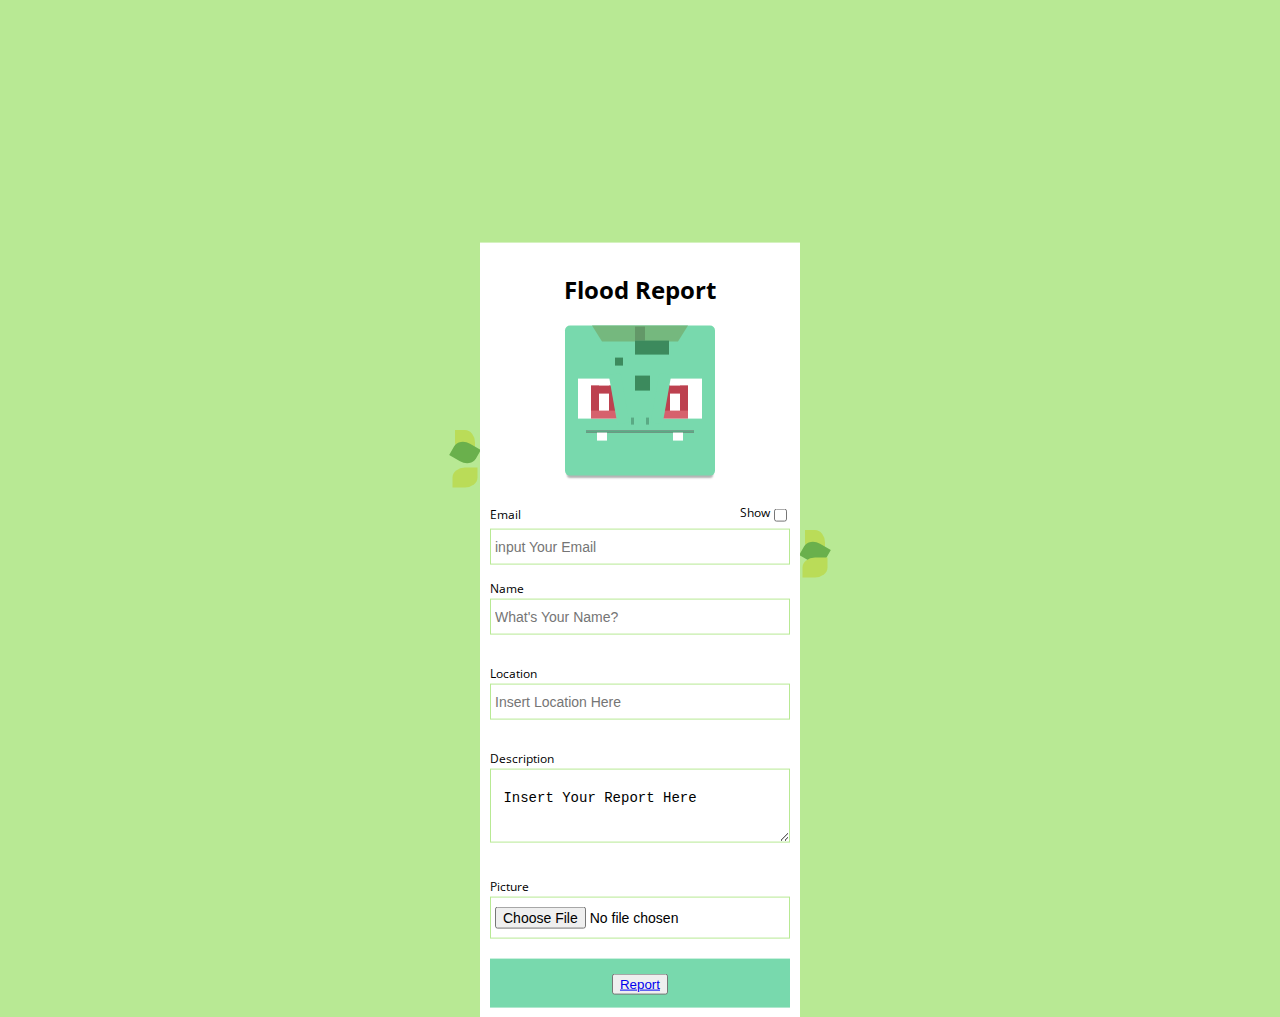
<file: form.html>
<!DOCTYPE html>
<html lang="en">
<head>
    <meta charset="UTF-8">
    <meta http-equiv="X-UA-Compatible" content="IE=edge">
    <meta name="viewport" content="width=device-width, initial-scale=1.0">
    <title>Document</title>
    <link rel="stylesheet" href="./assets/css/form.css">
    <script src="https://cdnjs.cloudflare.com/ajax/libs/jquery/3.4.1/jquery.min.js"></script>
    
</head>
<body>
<div id="hero" class="container">
    <h2 style="text-align: center;"> Flood Report </h2>
  <div class="done">
    Report Sent 
  </div>
  <div class="red">
    <div class="circle">
      <div class="squareC2"></div>
    </div>
  </div>
  <div class="pokemon">
    <div class="top">
      <div class="middle"></div>
    </div>
    <div class="square square1"></div>
    <div class="square square2"></div>
    <div class="square square3"></div>
    <div class="eye eye-left">
      <div class="fix2 f"></div>
      <div class="pupil"></div>
    </div>
    <div class="sleep-eye sleep-eye-left"></div>
    <div class="sleep-eye sleep-eye-right"></div>
    <div class="eye eye-right">
      <div class="fix f"></div>
      <div class="pupil2"></div>
    </div>
    <div class="nose"></div>
    <div class="mouth">
      <div class="teeth"></div>
      <div class="tongue"></div>
    </div>
  </div>
  <p class='pass-text'>Email</p>
  <div class="show"><input class="show" onclick="show()" type="checkbox"><span>Show</span></div>
  <input type="text" class="pass input" id="pass" placeholder="input Your Email">
  <p>Name</p>
  <input type="text" class="email input" placeholder="What's Your Name?">
  <p>Location</p>
  <input type="text" class="email input" placeholder="Insert Location Here">
  <p>Description</p>
  <textarea type="text" class="email input2"> Insert Your Report Here </textarea>
  <p>Picture</p>
  <input type="file" id="texa" class="input" name="picture" accept="image/*" capture="user">

  <div class="button" id="btn"> <button> <a href="#hero">
    Report
    </a>
  </div>
</div>
<div class="leafs">
  <div class="leaf leaf1"></div>
  <div class="leaf leaf2"></div>
  <div class="leaf leaf3"></div>
  
  <div class="leaf leaf4"></div>
  <div class="leaf leaf5"></div>
  <div class="leaf leaf6"></div>
</div>
<script src="./assets/js/form.js"></script>
</body>
</html>
</file>
<file: assets/css/form.css>
@import url('https://fonts.googleapis.com/css?family=Open+Sans&display=swap');


@import url('https://fonts.googleapis.com/css?family=Montserrat:900&display=swap');

body{
  margin:0;
  background-color:#b8e994;
  font-family: 'Open Sans', sans-serif;
}

h1{
  font-family: 'Montserrat', sans-serif;
  color:#27ae60;
  position:absolute;
  top:130px;
  transform:rotate(-90deg);
  display:inline-block;
  margin: auto;
  font-size:20px;
  left:-80px;
}

.container{
  width: 100%;
  max-width:300px;
  margin: auto;
  position:absolute;
  top:70%;
  left:50%;
  transform: translate(-50%, -50%);
  background-color:#fff;
  padding:10px;
  box-shadow: 0 4px 2px -2px rgba(0,0,0,.3);
  z-index:10;
}

.leafs{
  width: 50%;
  max-width:300px;
  margin: auto;
  position:absolute;
  top:50%;
  left:50%;
  transform: translate(-50%, -50%);
  padding:20px;
  z-index:0;
}

.leaf{
  position:absolute;
  width:20px;
  height:25px;
  border-radius:0% 50% 0% 50%;
}

.leaf1{
  top:0px;
  left:-15px;
  background-color:#badc58;
}

.leaf2{
  top:10px;
  left:-15px;
  background-color:#6ab04c;
  transform:rotate(-60deg);
}

.leaf3{
  top:35px;
  left:-15px;
  background-color:#badc58;
  transform:rotate(-90deg);
}

.leaf4{
  top:100px;
  right:-15px;
  background-color:#badc58;
}

.leaf5{
  top:110px;
  right:-15px;
  background-color:#6ab04c;
  transform:rotate(-60deg);
}

.leaf6{
  top:125px;
  right:-15px;
  background-color:#badc58;
  transform:rotate(90deg);
}

.pokemon{
  height:150px;
  width:150px;
  margin:0 auto;
  position:relative;
  border-radius:5px;
  box-shadow: 0 4px 2px -2px rgba(0,0,0,.3);
  background-color:#78d9ad;
  margin-bottom:15px;
}

.top{
  width: calc(64% - 20px);
  height: 0;
  border-left: 10px solid transparent;
  border-right: 10px solid transparent;
  border-top: 16px solid #75b87e;
  margin:0 auto;
  position:relative;
}

.middle{
  width:10px;
  height:14px;
  background-color:#639868;
  position:absolute;
  top:-15px;
  left:0;
  right:0;
  margin: auto;
}

.square{
  position:absolute;
  background-color:#3c8a5d;
}

.square1{
  left:70px;
  top:15px;
  width:34px;
  height:14px;
}

.square2{
  left:50px;
  top:32px;
  width:8px;
  height:8px;
}

.square3{
  left:70px;
  top:50px;
  width:15px;
  height:15px;
}

.eye{
  background-color:#fff;
  width:40px;
  height:40px;
  position:absolute;
  z-index:10;
}

.eye-left{
  left:13px;
  top:53px;
}

.eye-right{
  left:97px;
  top:53px;
}



.fix{
  background-color:#78d9ad;
  position:absolute;
  width:12px;
  height:50px;
  transform:rotate(10deg);
  top:-5px;
  left:-7px;
  z-index:10;
}

.fix2{
  background-color:#78d9ad;
  position:absolute;
  width:12px;
  height:50px;
  transform:rotate(-10deg);
  top:-5px;
  right:-7px;
  z-index:10;
}

.pupil{
  background-color:#fff;
  width:10px;
  height:18px;
  border-top:8px solid #bd414f;
  border-left:8px solid #bd414f;
  border-right:8px solid #bd414f;
  position:relative;
  transform:translate(13px, 7px)
}

.pupil2{
  background-color:#fff;
  width:10px;
  height:18px;
  border-top:8px solid #bd414f;
  border-left:8px solid #bd414f;
  border-right:8px solid #bd414f;
  position:relative;
  transform:translate(0px, 7px)
}

.pupil:after{
  background-color:#d6616d;
  position:absolute;
  content:"";
  height:8px;
  width:26px;
  top:17px;
  left:-8px;
}

.pupil2:after{
  background-color:#d6616d;
  position:absolute;
  content:"";
  height:8px;
  width:26px;
  top:17px;
  left:-8px;
}

.nose{
  position:absolute;
  left:0;
  right:0;
  margin: auto;
  top:92px;
  width:18px;
  height:7px;
}

.nose:after{
  background-color:#5aaa84;
  content:"";
  position:absolute;
  height:100%;
  width:3px;
}

.nose:before{
  background-color:#5aaa84;
  content:"";
  position:absolute;
  height:100%;
  width:3px;
  right:0;
}

.mouth{
  background-color:#944368;
  width:72%;
  margin:auto;
  height:0px;
  position:absolute;
  top:105px;
  left:0;
  right:0;
  border-top:2px solid #5aaa84;
}

.teeth{
  width:95%;
  height:10px;
  margin:0 auto;
  position:relative;
  z-index:10;
}

.teeth:before{
  background-color:#fff;
  content:"";
  position:absolute;
  height:8px;
  width:10px;
  right:8px;
}

.teeth:after{
  background-color:#fff;
  content:"";
  position:absolute;
  height:8px;
  width:10px;
  left:8px;
}

.tongue{
  background-color:#ce779f;
  width:70%;
  margin:0 auto;
  height:15px;
  position:absolute;
  bottom:0;
  left:0;
  right:0;
  height:45%;
  z-index:0;
}

p{
  margin:15px 0 2px 0;
  font-size:12px;
}

.email{
  margin-bottom:15px;
}

.input{
  width:calc(100% - 10px);
  border:1px solid #b8e994;
  padding:9px 4px;
  font-size:14px;
}

.input2{
  width:calc(100% - 10px);
  border:1px solid #b8e994;
  padding:20px 4px;
  font-size:14px;
}

.pass-text{
  display:inline-block;
}
.show{
  float:right;
  margin-top:11px;
  transform:translateY(-2px);
}
.show span{
  font-size:12px;
}

.button{
  background-color:#78d9ad;
  color:white;
  text-align:center;
  margin-top:20px;
  padding:13px 0px;
  cursor: pointer;
  transition:all .3s ease;
}

.button:hover{
  background-color:#5aaa84;
  transition:all .3s ease;
}

.sleep-eye{
  height:5px;
  width:30px;
  background-color:#5aaa84;
  position:absolute;
  top:73px;
}

.sleep-eye-left{
  left:13px;
}

.sleep-eye-right{
  right:13px;
}

.mad{
  animation: mad .3s ease;
}

@keyframes mad{
  0%{
    transform:translateX(0);
  }
  25%{
    transform:translateX(10px);
  }
  50%{
    transform:translateX(-10px);
  }
  75%{
    transform:translateX(10px);
  }
  100%{
    transform:translateX(0px);
  }
}

.red{
  position:absolute;
  height:calc(50% - 7px);
  width:100%;
  top:0;
  left:0;
  background-color:#e74c3c;
  border-bottom:15px solid #2d2d2d;
  z-index:99;
  display: none;
}

.squareC2{
  border:10px solid #2d2d2d;
  background-color:white;
  width:25px;
  height:25px;
  position: absolute;
  bottom:-30px;
  left:0;
  right:0;
  margin: auto;
  display: none;
}

@keyframes catch{
  0%{transform:rotate(0deg) translate(-50%, -50%)}
  10%{transform:rotate(-10deg) translate(-50%, -50%)}
  20%{transform:rotate(10deg) translate(-50%, -50%)}
  30%{transform:rotate(0deg) translate(-50%, -50%)}
  40%{transform:rotate(0deg) translate(-50%, -50%)}
  
  50%{transform:rotate(-10deg) translate(-50%, -50%)}
  60%{transform:rotate(10deg) translate(-50%, -50%)}
  70%{transform:rotate(0deg) translate(-50%, -50%)}
  80%{transform:rotate(0deg) translate(-50%, -50%)}
}

@keyframes catch2{
  0%{background-color:white;}
  10%{background-color:#e74c3c;}
  20%{background-color:white;}
  30%{background-color:#e74c3c;}
  40%{background-color:white;}
  50%{background-color:#e74c3c;}
  60%{background-color:white;}
  70%{background-color:#e74c3c;}
  80%{background-color:white;}
}

.done{
  background-color:#27ae60;
  position:absolute;
  z-index:100;
  height:0px;
  top:0;
  left:0;
  width:190px;
  overflow:hidden;
  color:white;
  text-align:center;
  font-weight:bold;
  line-height:190px;
  font-size:20px;
}

@keyframes done{
  0%{height:0px;}
  100%{height:190px;}
}
</file>
